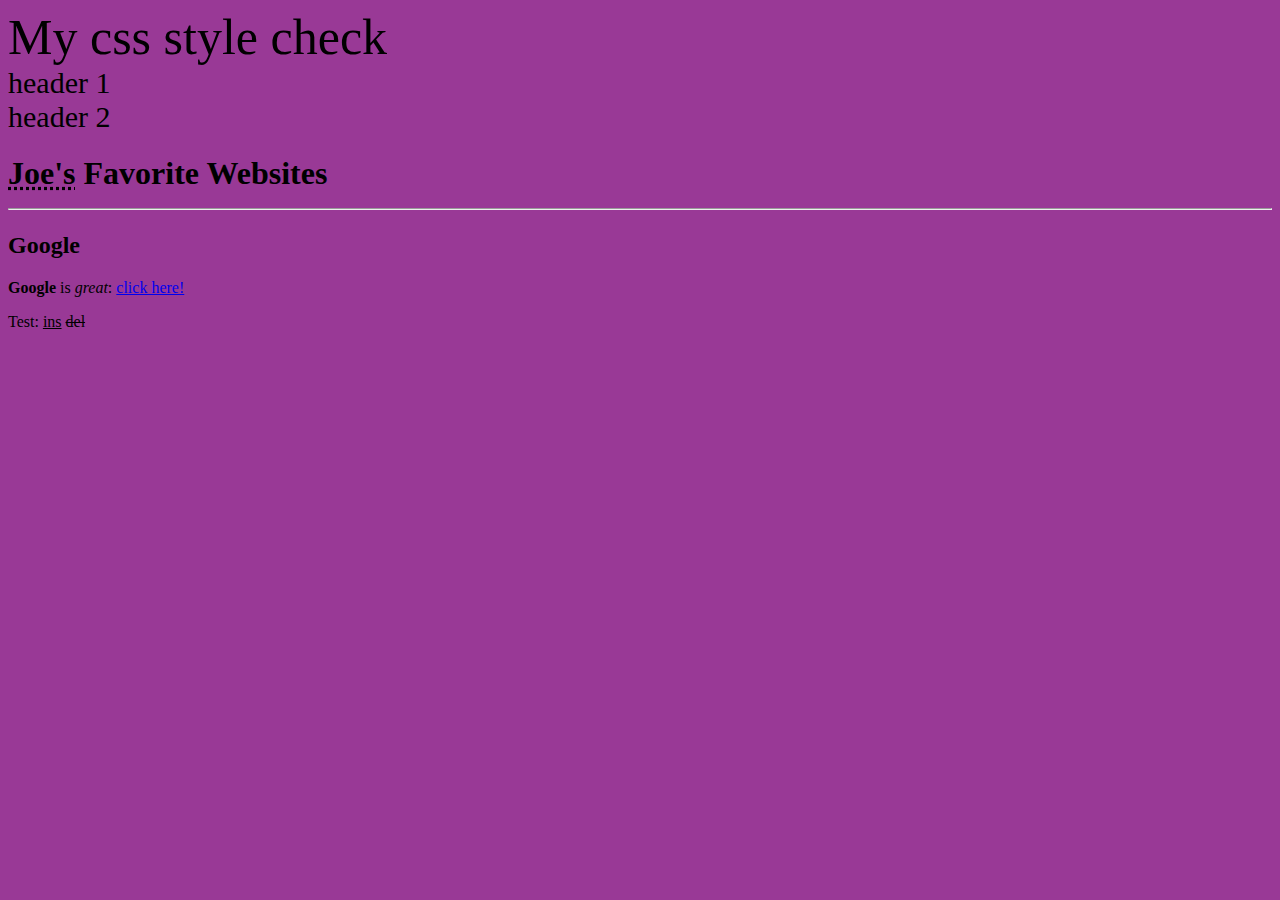
<file: index.html>
<html>
    <head>
        <title>FAVORITE WEBSITES</title>
        <link href="style.css" rel="stylesheet"/>
    </head>
    <body>
        <div id="title"> My css style check</div>
        <div class="headings"> header 1</div>
        <div class="headings"> header 2</div>
    <h1><abbr title="Joseph's">Joe's</abbr> Favorite Websites<hr /></h1>
        <h2>Google</h2>
    <p> <b>Google</b> is <i>great</i>: <a href="https://www.google.com" target="_blank"> click here!</a></p>
    <p> Test: <ins>ins</ins> <del>del</del></p>
    </body>
    
</html>
</file>
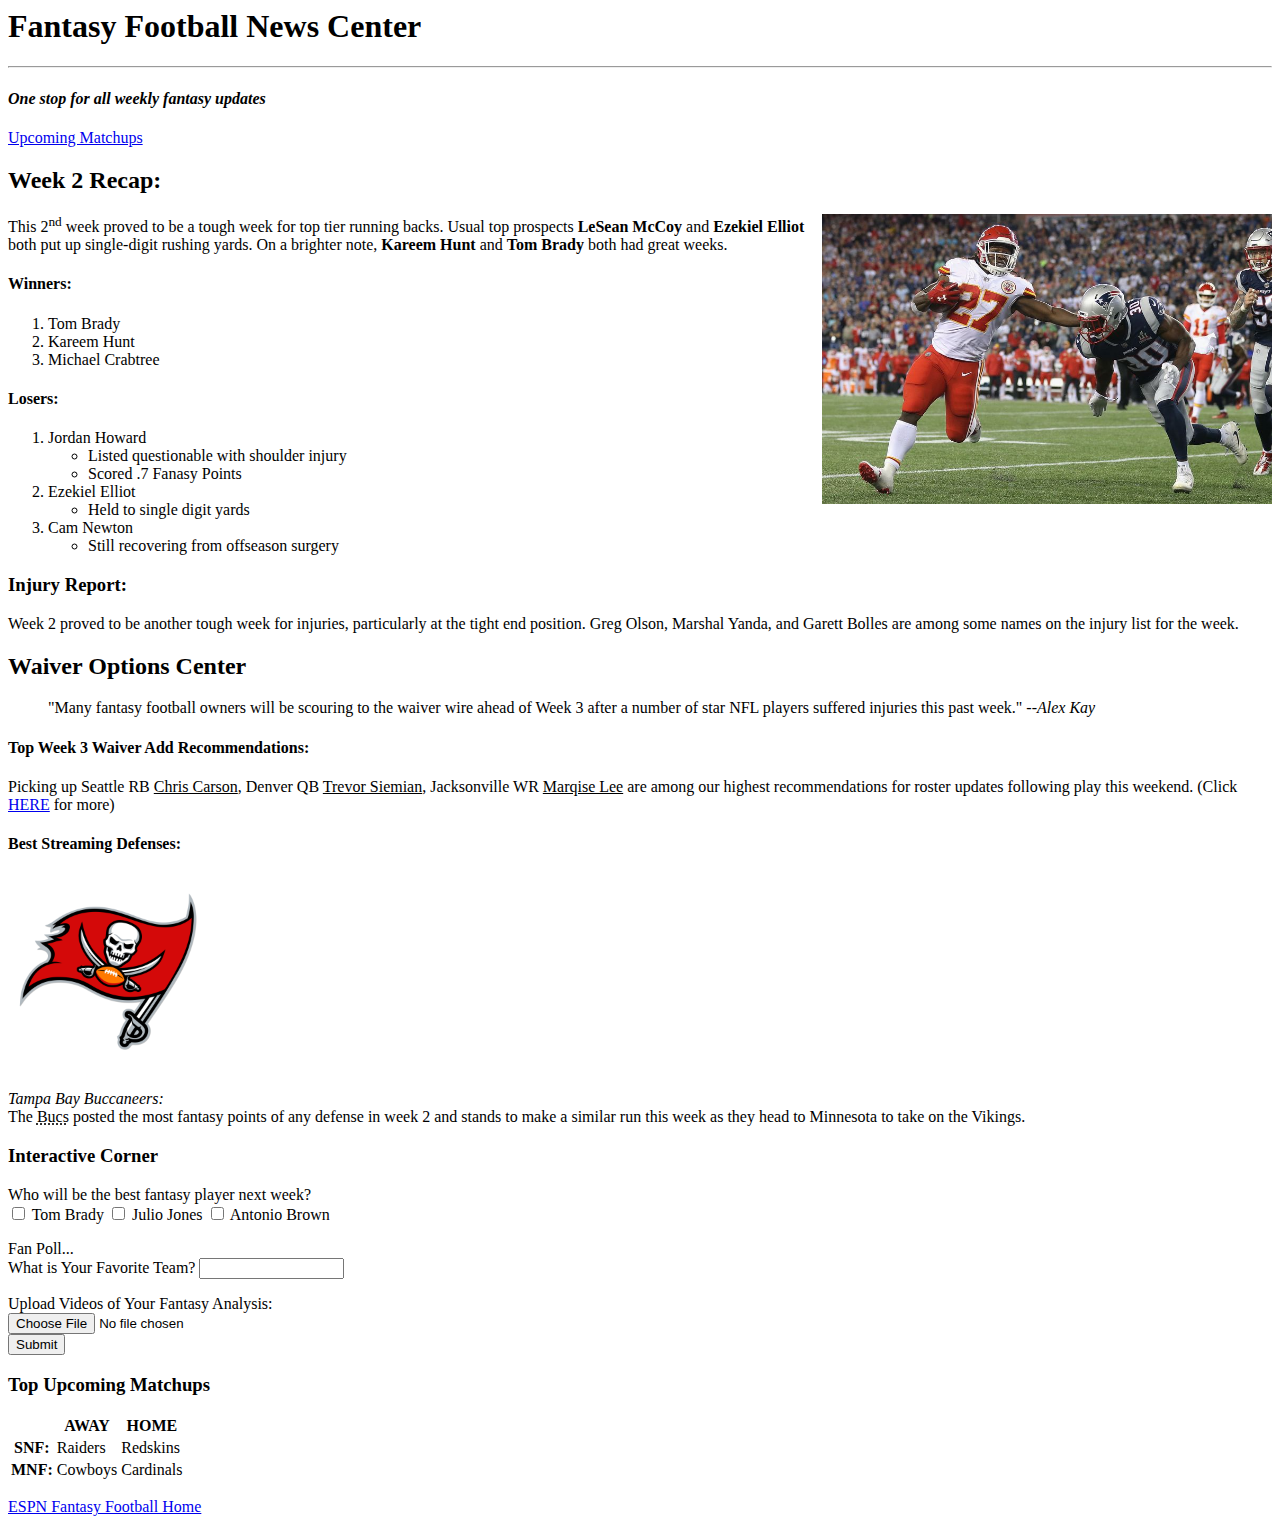
<file: project1/index.html>
<html>
    <head>
        <title>Fantasy Football News</title>
    </head>
    <body>
        <h1>Fantasy Football News Center</h1>
        <hr />
        <h4><i>One stop for all weekly fantasy updates</i></h4>
        <a href="#upcoming">Upcoming Matchups</a>
        <h2>Week 2 Recap:</h2>
        <img src="kareem_hunt.jpg" title="Kareem Hunt" height="290" width="450" align="right"/>
        <p>This 2<sup>nd</sup> week proved to be a tough week for top tier running backs.  Usual top prospects <b>LeSean McCoy</b> and <b>Ezekiel Elliot</b> both put up single-digit rushing yards.  On a brighter note, <b>Kareem Hunt</b> and <b>Tom Brady</b> both had great weeks.</p>
        <h4>Winners:</h4>
        <ol>
            <li>Tom Brady</li>
            <li>Kareem Hunt</li>
            <li>Michael Crabtree</li>
        </ol>
        <h4>Losers:</h4>
        <ol>
            <li>Jordan Howard</li>
            <ul>
                <li>Listed questionable with shoulder injury</li>
                <li>Scored .7 Fanasy Points</li>
            </ul>
            <li>Ezekiel Elliot</li>
            <ul>
                <li>Held to single digit yards</li>
            </ul>
            <li>Cam Newton</li>
            <ul>
                <li>Still recovering from offseason surgery</li>
            </ul>
        </ol>
        <h3>Injury Report:</h3>
        <p>Week 2 proved to be another tough week for injuries, particularly at the tight end position.  Greg Olson, Marshal Yanda, and Garett Bolles are among some names on the injury list for the week.</p>
        <h2>Waiver Options Center</h2>
        <blockquote cite="https://www.forbes.com/sites/alexkay/2017/09/19/waiver-wire-week-3-top-fantasy-football-pickups-at-every-position/#6e213e03933e"><p>"Many fantasy football owners will be scouring to the waiver wire ahead of Week 3 after a number of star NFL players suffered injuries this past week."  <i>--Alex Kay</i></p></blockquote>
        <h4>Top Week 3 Waiver Add Recommendations:</h4>
        <p>Picking up Seattle RB <ins>Chris Carson</ins>, Denver QB <ins>Trevor Siemian</ins>, Jacksonville WR <ins>Marqise Lee</ins> are among our highest recommendations for roster updates following play this weekend. (Click <a href="https://www.forbes.com/sites/alexkay/2017/09/19/waiver-wire-week-3-top-fantasy-football-pickups-at-every-position/#6e213e03933e" target="_blank">HERE</a> for more)</p>
        <h4>Best Streaming Defenses:</h4>
        <img src="tampa.png" title="Tampa Bay Buccaneers" height="200" width="200" align="middle" />
        <p><i>Tampa Bay Buccaneers:</i><br /> The <abbr title="Buccaneers">Bucs</abbr> posted the most fantasy points of any defense in week 2 and stands to make a similar run this week as they head to Minnesota to take on the Vikings.</p>
        <h3>Interactive Corner</h3>
        <p>Who will be the best fantasy player next week?
        <br />
        <input type="checkbox" name="player" value="Tom Brady" /> Tom Brady
        <input type="checkbox" name="player" value="Julio Jones"/> Julio Jones
        <input type="checkbox" name="player" value="Antonio Brown"/> Antonio Brown
        </p>
        <p>
            Fan Poll... <br />
            What is Your Favorite Team? 
            <input type="text" name="favorite team" size="15" maxlength="30" />
        </p>
        <p>
            Upload Videos of Your Fantasy Analysis: <br />
            <input type="file" name="video" />
            <br />
            <input type="submit" value="Submit">
        </p>
        <h3 id="upcoming">Top Upcoming Matchups</h3>
        <table>
            <tr>
            <th></th>
            <th scope="col">AWAY</th>
            <th scope="col">HOME</th>
            </tr>
            <tr>
                <th scope="row">SNF:</th>
                <td>Raiders</td>
                <td>Redskins</td>
            </tr>
            <tr>
                <th scope="row">MNF:</th>
                <td>Cowboys</td>
                <td>Cardinals</td>
            </tr>
        </table>
        <p><a href="http://www.espn.com/fantasy/football/">ESPN Fantasy Football Home</a></p>
    </body>
</html>
</file>
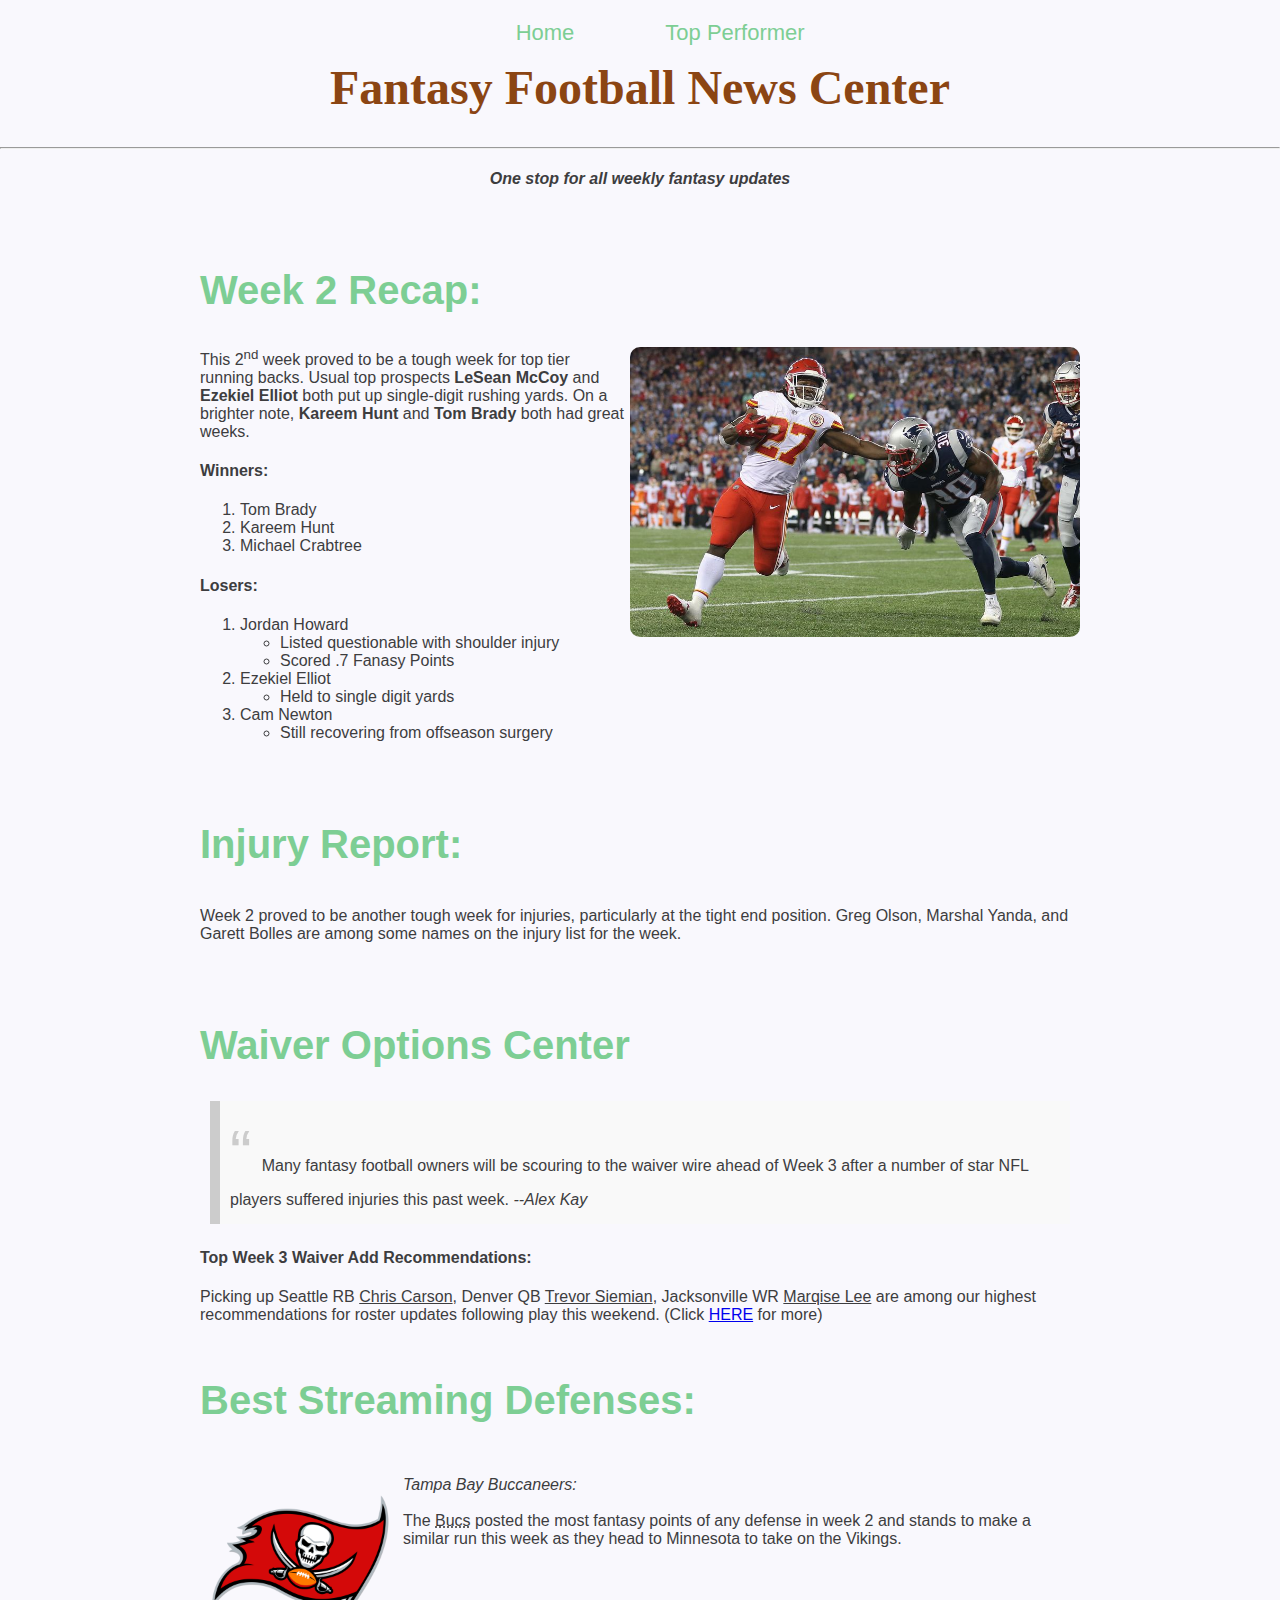
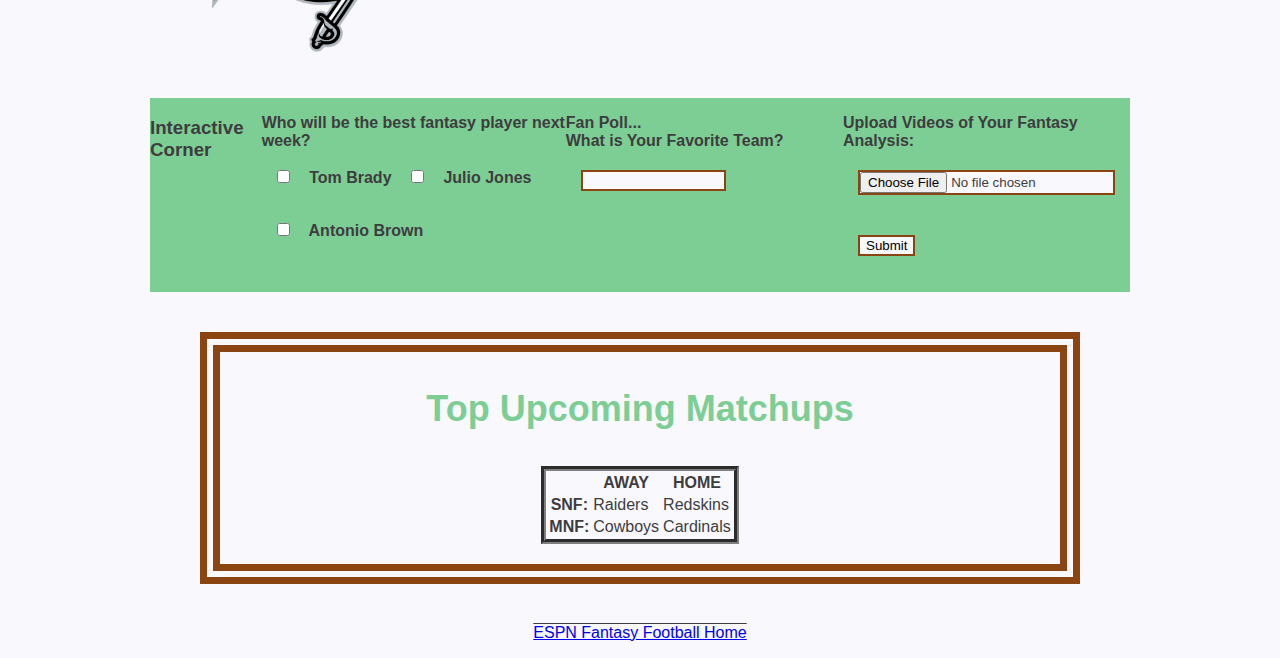
<file: project2/index.html>
<html>
    <head>
        <title>Fantasy Football News</title>
        <link href="style.css" rel="stylesheet"/>
    </head>
    <body>
        <div class="navbar">
            <a href="index.html" class="home">Home</a>
            <a href="top_perf.html" class="Top Performer">Top Performer</a>
        </div>
        <h1>Fantasy Football News Center</h1>
        <hr />
        <h4 id="catchline"><i>One stop for all weekly fantasy updates</i></h4>
        
        <div class="entry">
        <h2 class="header">Week 2 Recap:</h2>
        <img src="images/kareem_hunt.jpg" title="Kareem Hunt" height="290" width="450" align="right"/>
        <p>This 2<sup>nd</sup> week proved to be a tough week for top tier running backs.  Usual top prospects <b>LeSean McCoy</b> and <b>Ezekiel Elliot</b> both put up single-digit rushing yards.  On a brighter note, <b>Kareem Hunt</b> and <b>Tom Brady</b> both had great weeks.</p>
        <h4>Winners:</h4>
        <ol>
            <li>Tom Brady</li>
            <li>Kareem Hunt</li>
            <li>Michael Crabtree</li>
        </ol>
        <h4>Losers:</h4>
        <ol>
            <li>Jordan Howard</li>
            <ul>
                <li>Listed questionable with shoulder injury</li>
                <li>Scored .7 Fanasy Points</li>
            </ul>
            <li>Ezekiel Elliot</li>
            <ul>
                <li>Held to single digit yards</li>
            </ul>
            <li>Cam Newton</li>
            <ul>
                <li>Still recovering from offseason surgery</li>
            </ul>
        </ol>
        </div>
        
        <div class="entry">
        <h3 class="header">Injury Report:</h3>
        <p>Week 2 proved to be another tough week for injuries, particularly at the tight end position.  Greg Olson, Marshal Yanda, and Garett Bolles are among some names on the injury list for the week.</p>
        </div>
        
        <div class="entry">
        <h2 class="header">Waiver Options Center</h2>
        <blockquote cite="https://www.forbes.com/sites/alexkay/2017/09/19/waiver-wire-week-3-top-fantasy-football-pickups-at-every-position/#6e213e03933e"><p>Many fantasy football owners will be scouring to the waiver wire ahead of Week 3 after a number of star NFL players suffered injuries this past week.  <i>--Alex Kay</i></p></blockquote>
        <h4>Top Week 3 Waiver Add Recommendations:</h4>
        <p>Picking up Seattle RB <ins>Chris Carson</ins>, Denver QB <ins>Trevor Siemian</ins>, Jacksonville WR <ins>Marqise Lee</ins> are among our highest recommendations for roster updates following play this weekend. (Click <a href="https://www.forbes.com/sites/alexkay/2017/09/19/waiver-wire-week-3-top-fantasy-football-pickups-at-every-position/#6e213e03933e" target="_blank">HERE</a> for more)</p>
        <h4 class="header">Best Streaming Defenses:</h4>
        <img src="images/tampa.png" title="Tampa Bay Buccaneers" height="200" width="200" align="left" />
        <p><i>Tampa Bay Buccaneers:</i><br /><br /> The <abbr title="Buccaneers">Bucs</abbr> posted the most fantasy points of any defense in week 2 and stands to make a similar run this week as they head to Minnesota to take on the Vikings.</p>
        </div>
        
        <div class="extra">
        <h3>Interactive Corner</h3>
        <p>Who will be the best fantasy player next week?
        <br />
        <input type="checkbox" name="player" value="Tom Brady" /> Tom Brady
        <input type="checkbox" name="player" value="Julio Jones"/> Julio Jones
        <input type="checkbox" name="player" value="Antonio Brown"/> Antonio Brown
        </p>
        <p>
            Fan Poll... <br />
            What is Your Favorite Team? 
            <input type="text" name="favorite team" size="15" maxlength="30" />
        </p>
        <p>
            Upload Videos of Your Fantasy Analysis: <br />
            <input type="file" name="video" />
            <br />
            <input type="submit" value="Submit">
        </p>
        </div>
        
        <div class="matchups">
        <h3 class="header" id="upcoming">Top Upcoming Matchups</h3>
        <table align="center">
            <tr>
            <th></th>
            <th scope="col">AWAY</th>
            <th scope="col">HOME</th>
            </tr>
            <tr>
                <th scope="row">SNF:</th>
                <td>Raiders</td>
                <td>Redskins</td>
            </tr>
            <tr>
                <th scope="row">MNF:</th>
                <td>Cowboys</td>
                <td>Cardinals</td>
            </tr>
        </table>
        </div>
        
        <p id="links"><a href="http://www.espn.com/fantasy/football/">ESPN Fantasy Football Home</a></p>
    </body>
</html>
</file>
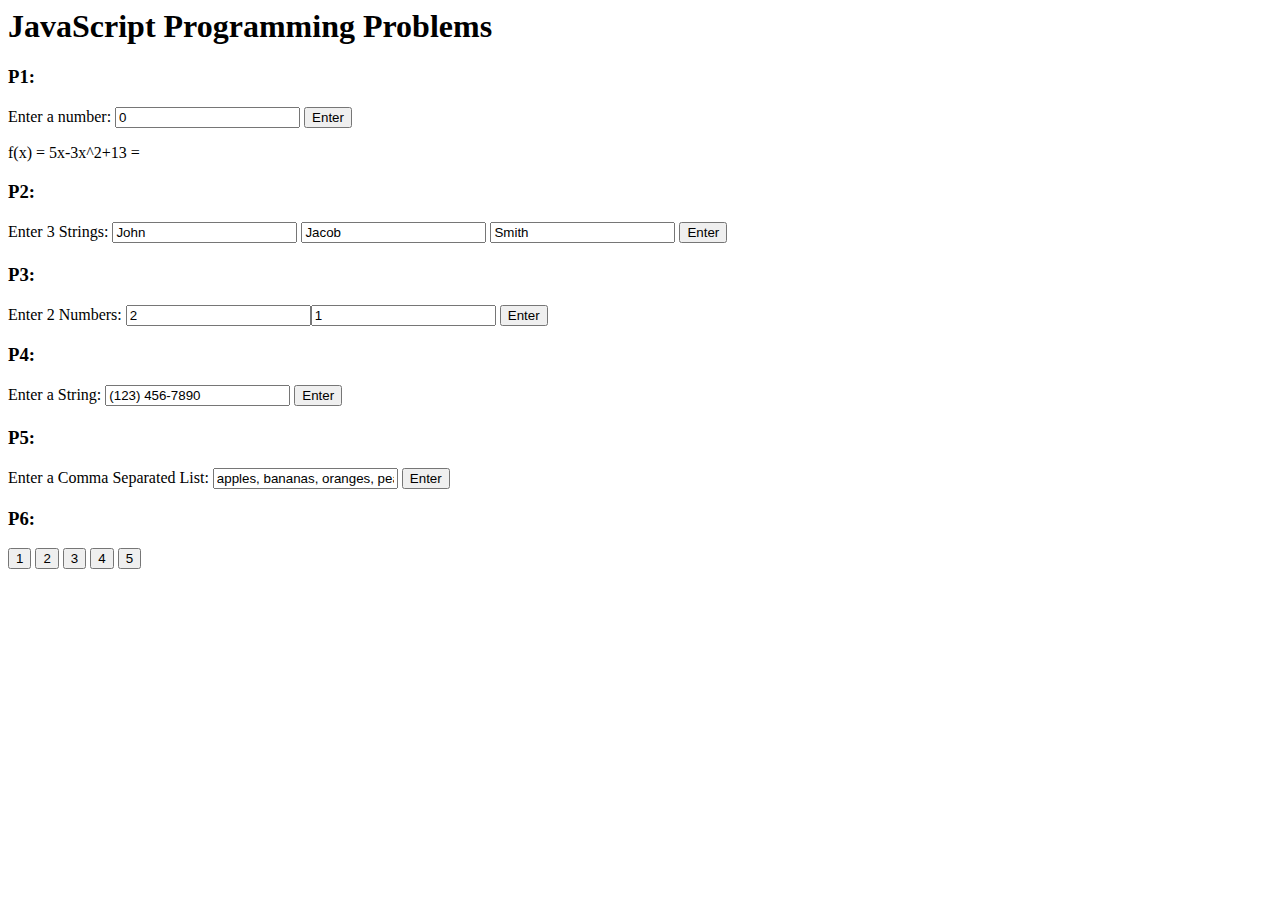
<file: project3/index.html>
<html>
    <head>
        <title>Javascript Project</title>
        <script src="js/main.js"></script>
    </head>
    <body>
        <h1>JavaScript Programming Problems</h1>
        
        <h3>P1:</h3>
        <p>
            Enter a number: <input id="p1in" type="number" value="0"/> <button onclick="p1e()">Enter</button>
        </p>
        <p>f(x) = 5x-3x^2+13 = </p>
        <p id="p1"></p>
        
        <h3>P2:</h3>
        <p>
            Enter 3 Strings: <input id="p2x" type="text" value="John"/>
                             <input id="p2y" type="text" value="Jacob"/>
                             <input id="p2z" type="text" value="Smith"/>
                             <button onclick="p2e()">Enter</button>
        </p>
        <h4 id="p2"></h4>
        
        <h3>P3:</h3>
        <p>
            Enter 2 Numbers: <input id="p3x" type="number" value="2"/><input id="p3y" type="number" value="1"/>
                             <button onclick="p3e()">Enter</button>
        </p>
        <p id="p3"></p>
        
        <h3>P4:</h3>
        <p>
            Enter a String: <input id="p4x" type="text" value="(123) 456-7890"/>
                            <button onclick="p4e()">Enter</button>
        </p>
        <h4 id="p4"></h4>
        
        <h3>P5:</h3>
        <p>Enter a Comma Separated List: <input id="p5x" type="text" value="apples, bananas, oranges, pears, peaches, pineapple"/>
                                         <button onclick="p5e()">Enter</button></p>
        <p id="p5"></p>
        
        <h3>P6:</h3>
        <div class="DOM">
            <button onclick="updatePage(event)">1</button>
            <button onclick="updatePage(event)">2</button>
            <button onclick="updatePage(event)">3</button>
            <button onclick="updatePage(event)">4</button>
            <button onclick="updatePage(event)">5</button>
        </div>
    </body>            
</html>
</file>
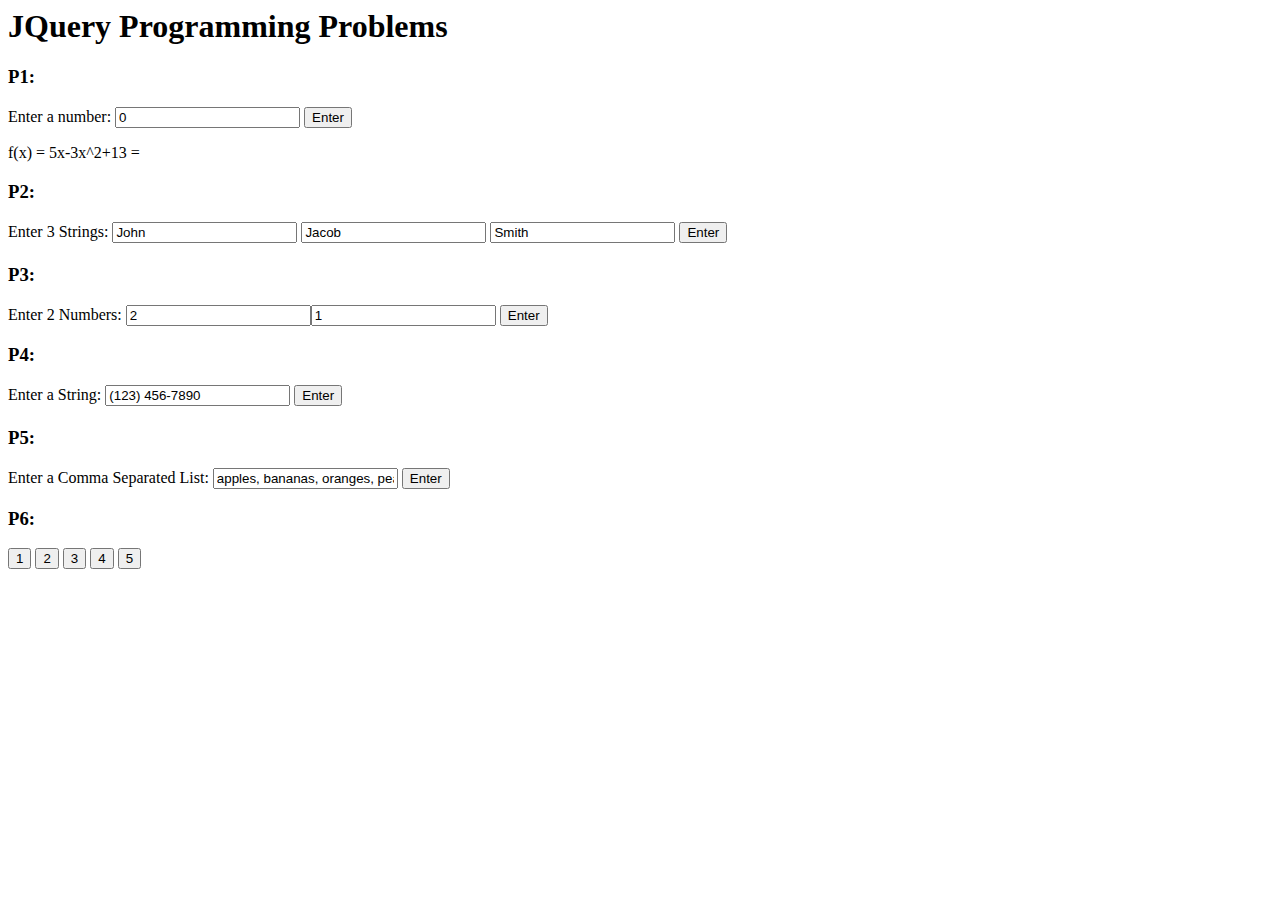
<file: project4/index.html>
<html>
    <head>
        <title>JQuery Project</title>
        <script src="js/jquery-2.1.4.min.js"></script>
    </head>
    <body>
        <h1>JQuery Programming Problems</h1>
        
        <h3>P1:</h3>
        <p>
            Enter a number: <input id="p1in" type="number" value="0"/> <button onclick="p1e()">Enter</button>
        </p>
        <p>f(x) = 5x-3x^2+13 = </p>
        <p id="p1"></p>
        
        <h3>P2:</h3>
        <p>
            Enter 3 Strings: <input id="p2x" type="text" value="John"/>
                             <input id="p2y" type="text" value="Jacob"/>
                             <input id="p2z" type="text" value="Smith"/>
                             <button onclick="p2e()">Enter</button>
        </p>
        <h4 id="p2"></h4>
        
        <h3>P3:</h3>
        <p>
            Enter 2 Numbers: <input id="p3x" type="number" value="2"/><input id="p3y" type="number" value="1"/>
                             <button onclick="p3e()">Enter</button>
        </p>
        <p id="p3"></p>
        
        <h3>P4:</h3>
        <p>
            Enter a String: <input id="p4x" type="text" value="(123) 456-7890"/>
                            <button onclick="p4e()">Enter</button>
        </p>
        <h4 id="p4"></h4>
        
        <h3>P5:</h3>
        <p>Enter a Comma Separated List: <input id="p5x" type="text" value="apples, bananas, oranges, pears, peaches, pineapple"/>
                                         <button onclick="p5e()">Enter</button></p>
        <p id="p5"></p>
        
        <h3>P6:</h3>
        <div class="DOM">
            <button onclick="updatePage(event)">1</button>
            <button onclick="updatePage(event)">2</button>
            <button onclick="updatePage(event)">3</button>
            <button onclick="updatePage(event)">4</button>
            <button onclick="updatePage(event)">5</button>
        </div>
        <script src="js/main.js"></script>
    </body>            
</html>
</file>
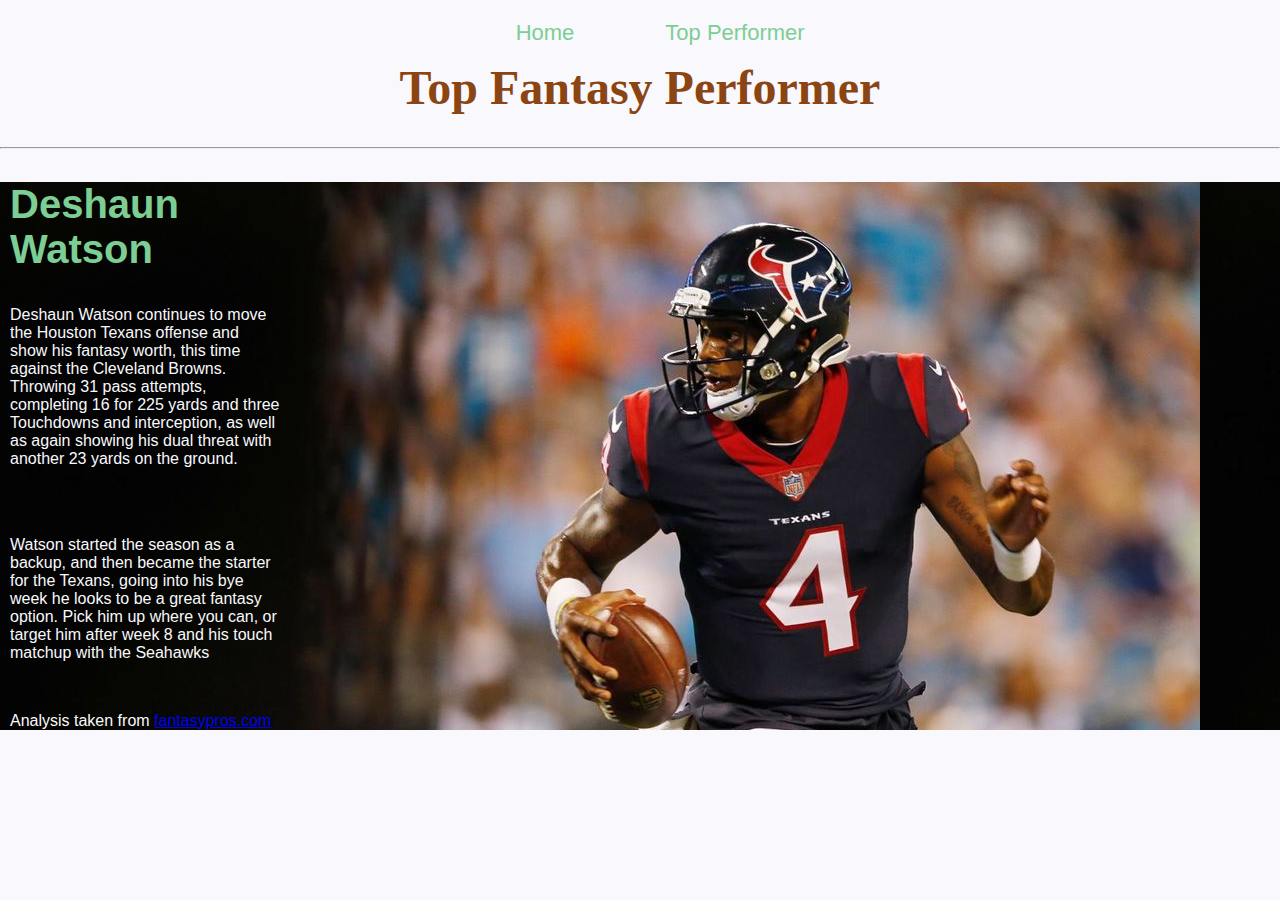
<file: project2/top_perf.html>
<html>
    <head>
        <title>Fantasy Top Performer</title>
        <link href="style.css" rel="stylesheet"/>
    </head>
    <body>
        <div class="navbar">
            <a href="index.html" class="home">Home</a>
            <a href="top_perf.html" class="Top Performer">Top Performer</a>
        </div>
        <h1>Top Fantasy Performer</h1>
        <hr />
        <div class="watson">
        <div class="watson_txt">
        <h2 class="header">Deshaun Watson</h2>
        <p>Deshaun Watson continues to move the Houston Texans offense and show his fantasy worth, this time against the Cleveland Browns. Throwing 31 pass attempts, completing 16 for 225 yards and three Touchdowns and interception, as well as again showing his dual threat with another 23 yards on the ground.</p>
        <br />
        <br />
        <p>Watson started the season as a backup, and then became the starter for the Texans, going into his bye week he looks to be a great fantasy option. Pick him up where you can, or target him after week 8 and his touch matchup with the Seahawks</p>
        <br />
        <p>Analysis taken from <a href="https://www.fantasypros.com/nfl/players/deshaun-watson.php" target="_blank">fantasypros.com</a></p>
        </div>
        </div>
    </body>
</html>
</file>
<file: style.css>
html {
    background-color: rgb(153, 57, 150);
}

.headings {
    font-size: 30;
    
}

#title {
    font-size: 50;
}
</file>
<file: project2/style.css>
html {
    background-color: #f9f8fd;
}
body {
    font-family: 'Oswald', sans-serif;
    color: #3d3d3f;
    margin: 0;
}

img {
    border-radius: 10px;
}

input {
    margin: 20 15;
    background-color: #f9f8fd;
    border: 2px solid saddlebrown;
}

blockquote {
  background: #f9f9f9;
  border-left: 10px solid #ccc;
  margin: 25 10px;
  padding: 15 10px;
}

blockquote:before {
  color: #ccc;
  content: open-quote;
  font-size: 65;
  margin-right: 10;
  vertical-align: -5;
  margin-bottom: 80;
}

blockquote p {
  display: inline;
}


h1 {
    font-family: fantasy;
    font-size: 48;
    font-weight: bold;
    color: saddlebrown;
    align-content: center;
    text-align: center;
    padding-top: 60;
    padding-bottom: 0;
}

.header {
    color: #7dce94;
    font-size: 40;
}

.navbar {
    position: absolute;
    top: 20;
    left: 50%;
    margin-left: -190;
    text-align: center;
}

.navbar a {
    display: inline-block;
    float: left;
    width: 150px;
    padding: 0 20;
    color: #7dce94;  
    font-family: inherit;
    font-size: 22;
    text-decoration: none;
}

.navbar a:hover {
    color: rgba(130, 65, 61,0.5);
}

#catchline {
    align-content: center;
    text-align: center;
    font-style: italic;
}

#upcoming {
    font-size: 36;
}

#links {
    text-align: center;
    letter-spacing: inherit;
    text-decoration: overline;
}

.entry {
    margin: 80 200;
}

.extra {
    display: flex;
    margin-top: 150;
    margin-left: 150;
    margin-right: 150;
    align-self: auto;
    justify-content: space-between;
    background-color: #7dce94; 
    font-weight: bold;
}

table {
    border-width: 5px;
    border-style: groove;
    margin-bottom: 20;
}

.matchups {
    border-color: saddlebrown;
    border-style: double;
    border-width: 20px;
    text-align: center;
    margin: 40 200;
}

.watson {
    background-image: url(images/watson.jpg);
    margin: 20 0;
}

.watson_txt {
    color: #f9f8fd;
    margin-right: 1000;
    margin-left: 10;
}
</file>
